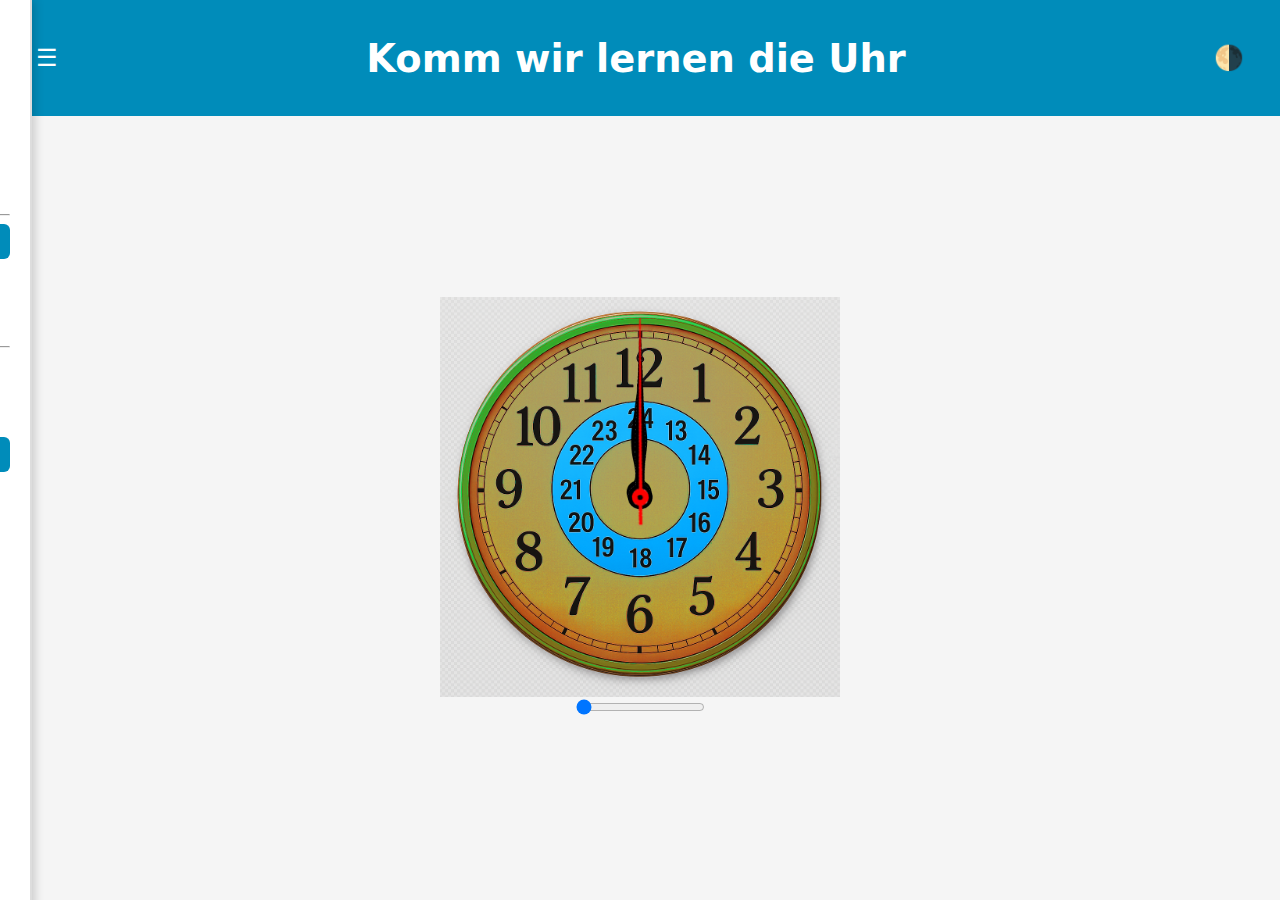
<file: uhr.html>
<!DOCTYPE html>
<html lang="de">
<head>
  <meta charset="UTF-8" />
  <meta name="viewport" content="width=device-width, initial-scale=1.0" />
  <title>Analoguhr – Lernmodus & Echtzeit</title>
  <link rel="stylesheet" href="css/style.css" />
</head>

<body>
  <!-- ===========================================
       HEADER
  ============================================ -->
  <header class="app-header">
    <button id="menuToggle" aria-label="Menü öffnen oder schließen">☰</button>
    <h1>Komm wir lernen die Uhr</h1>
    <button id="modeToggle" aria-label="Darstellung umschalten">🌗</button>
  </header>

  <!-- ===========================================
       SEITENMENÜ
  ============================================ -->
  <aside id="sideMenu" class="menu">
    <h2>Einstellungen</h2>

    <!-- Uhrmodus -->
    <section class="menu-section">
      <h3>Art der Uhr</h3>
      <div class="switch-group">
        <span>Lernmodus</span>
        <label class="switch">
          <input type="checkbox" id="modeSwitch" />
          <span class="slider"></span>
        </label>
        <span>Echtzeit</span>
      </div>
    </section>

    <!-- Anzeigeformat -->
    <section class="menu-section">
      <h3>Darstellung</h3>
      <div class="switch-group">
        <span>12 h</span>
        <label class="switch">
          <input type="checkbox" id="displaySwitch" />
          <span class="slider"></span>
        </label>
        <span>24 h</span>
      </div>
    </section>
	<!-- zurück zum Start -->
	  <hr />
<button id="backToStart" class="menu-button">🏠 Zurück zum Startbildschirm</button>


    <!-- Farbschema -->
    <section class="menu-section">
      <h3>Farbschema</h3>
      <div class="switch-group">
        <span>Hell</span>
        <label class="switch">
          <input type="checkbox" id="themeSwitch" />
          <span class="slider"></span>
        </label>
        <span>Dunkel</span>
      </div>
    </section>

    <hr />
    <p>Ziehe den Schieberegler, um die Uhrzeit einzustellen, oder wähle den Echtzeitmodus.</p>
    <button id="closeMenu">✖ Menü schließen</button>
  </aside>

  <!-- ===========================================
       HAUPTINHALT
  ============================================ -->
  <main>
    <!-- Uhr -->
   <!-- Sekundenzeiger (nur Echtzeit) -->
	
	
	<div class="clock-container">
      <img src="assets/images/Ziffernblatt.png" alt="Ziffernblatt 12 h" id="ziffernblatt_12h" />
      <img src="assets/images/Ziffernblatt_24h.png" alt="Ziffernblatt 24 h" id="ziffernblatt_24h" class="hidden" />
      <img src="assets/images/Stundenzeiger.png" alt="Stundenzeiger" id="stundenzeiger" />
      <img src="assets/images/Minutenzeiger.png" alt="Minutenzeiger" id="minutenzeiger" />
	  <img src="assets/images/Sekundenzeiger.png" alt="Sekundenzeiger" id="sekundenzeiger" />
    </div>
		
  	<!-- Anzeige der Zeit -->
    <div id="timeLabel"></div>
    
    <!-- Slider + Zeitstrahl -->
    <div id="sliderContainer">
      <input type="range" id="timeSlider" min="0" max="1439" value="0" />
    </div>

    
  </main>

  <!-- ===========================================
       SCRIPTS
  ============================================ -->
  <script src="js/clock.js" defer></script>
  <script src="js/main.js" defer></script>
</body>
</html>
</file>
<file: css/style.css>
/* --- Basislayout --- */
:root {
  --bg: #f5f5f5;
  --text: #222;
  --accent: #008cba;
  --button-bg: #008cba;
  --button-hover: #0074a1;
  --menu-bg: #ffffff;
  --menu-border: #ddd;
}

body.dark {
  --bg: #1e1e1e;
  --text: #eaeaea;
  --accent: #5db2ff;
  --button-bg: #5db2ff;
  --button-hover: #3c9ad6;
  --menu-bg: #2a2a2a;
  --menu-border: #444;
}

body {
  background: var(--bg);
  color: var(--text);
  font-family: system-ui, sans-serif;
  margin: 0;
  height: 100vh;
  display: flex;
  flex-direction: column;
}

/* --- Header --- */
.app-header {
  display: flex;
  justify-content: space-between;
  align-items: center;
  background: var(--accent);
  color: white;
  padding: 10px 20px;
  font-size: 1.2rem;
}

.app-header button {
  background: transparent;
  color: white;
  border: none;
  font-size: 1.5rem;
  cursor: pointer;
}

/* --- Menü (seitlich ausblendbar) --- */
.menu {
  position: fixed;
  top: 0;
  left: 0;
  width: 250px;
  height: 100%;
  background: var(--menu-bg);
  border-right: 2px solid var(--menu-border);
  padding: 20px;
  box-shadow: 2px 0 10px rgba(0, 0, 0, 0.2);
  transform: translateX(-260px);
  transition: transform 0.3s ease;
  z-index: 1000;
}

.menu.visible {
  transform: translateX(0);
}

.menu h2 {
  margin-top: 0;
}

.menu ul {
  list-style: none;
  padding: 0;
}

.menu li {
  margin: 10px 0;
}

.menu button {
  width: 100%;
  padding: 8px;
  background: var(--button-bg);
  border: none;
  border-radius: 6px;
  color: white;
  cursor: pointer;
  font-size: 1rem;
}

.menu button:hover {
  background: var(--button-hover);
}

/* --- Hauptinhalt --- */
main {
  flex: 1;
  display: flex;
  flex-direction: column;
  align-items: center;
  justify-content: center;
}

/* Uhr */
.clock-container {
  position: relative;
  width: 400px;
  height: 400px;
}

.clock-container img {
  position: absolute;
  top: 0;
  left: 0;
  width: 100%;
  height: 100%;
  pointer-events: none;
}

#stundenzeiger,
#minutenzeiger {
  transform-origin: 50% 50%;
}

/* Buttons & Eingaben */
.controls, .time-input {
  margin-top: 15px;
  display: flex;
  gap: 10px;
  flex-wrap: wrap;
  justify-content: center;
}

button {
  padding: 10px 16px;
  border: none;
  border-radius: 6px;
  background-color: var(--button-bg);
  color: white;
  font-size: 1rem;
  cursor: pointer;
  transition: background 0.2s;
}

button:hover {
  background-color: var(--button-hover);
}

.time-input input {
  width: 60px;
  padding: 6px;
  font-size: 1rem;
  border-radius: 6px;
  border: 1px solid var(--menu-border);
  text-align: center;
}

/* --- Responsive für iPad --- */
@media (max-width: 800px) {
  .clock-container {
    width: 300px;
    height: 300px;
  }
  h1 {
    font-size: 1rem;
  }
}
</file>
